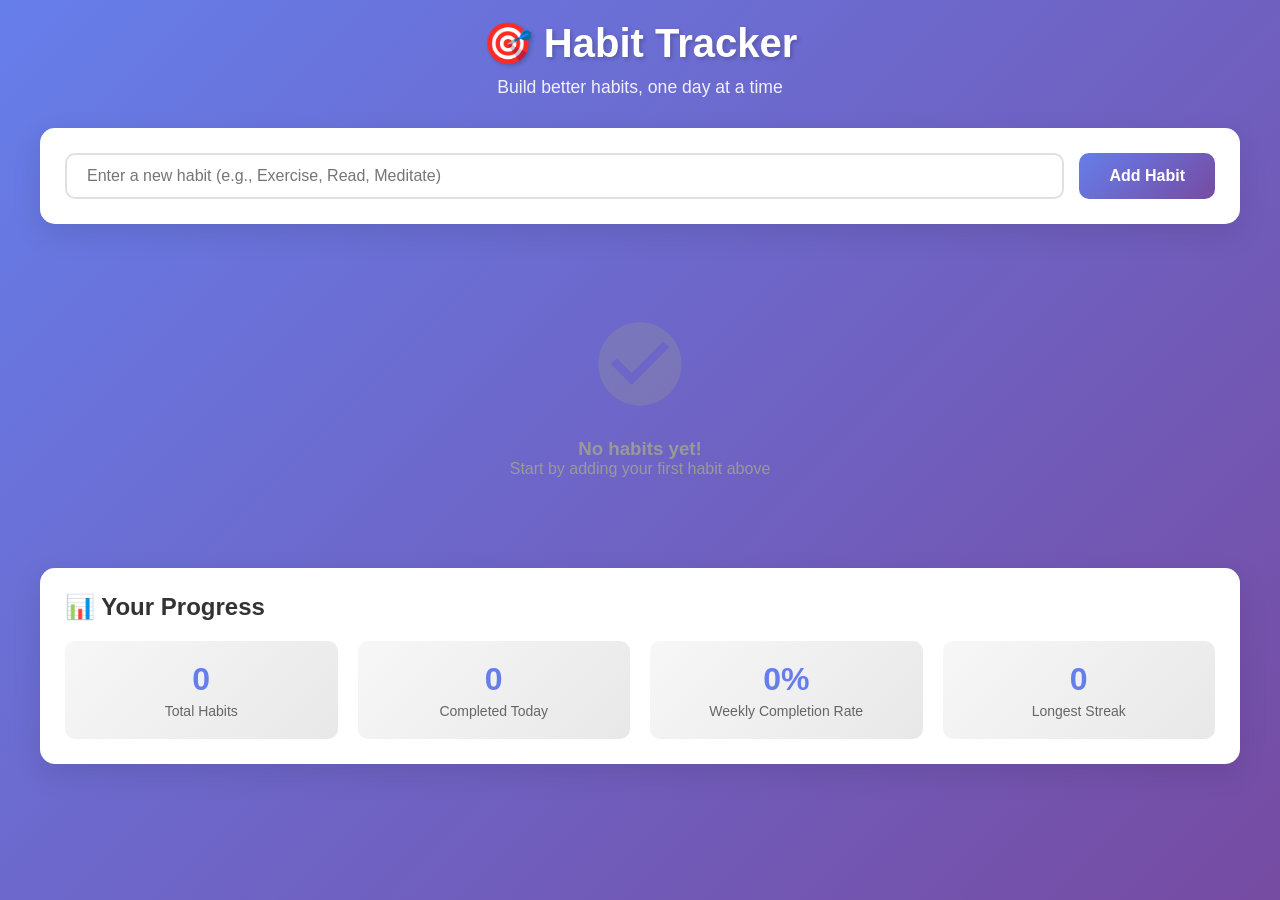
<file: index.html/guru.html>
<!DOCTYPE html>
<html lang="en">
<head>
    <meta charset="UTF-8">
    <meta name="viewport" content="width=device-width, initial-scale=1.0">
    <title>Habit Tracker</title>
    <style>
        * {
            margin: 0;
            padding: 0;
            box-sizing: border-box;
        }

        body {
            font-family: -apple-system, BlinkMacSystemFont, 'Segoe UI', Roboto, Oxygen, Ubuntu, sans-serif;
            background: linear-gradient(135deg, #667eea 0%, #764ba2 100%);
            min-height: 100vh;
            padding: 20px;
        }

        .container {
            max-width: 1200px;
            margin: 0 auto;
        }

        .header {
            text-align: center;
            color: white;
            margin-bottom: 30px;
        }

        .header h1 {
            font-size: 2.5rem;
            margin-bottom: 10px;
            text-shadow: 2px 2px 4px rgba(0,0,0,0.2);
        }

        .header p {
            font-size: 1.1rem;
            opacity: 0.9;
        }

        .add-habit-section {
            background: white;
            border-radius: 15px;
            padding: 25px;
            margin-bottom: 30px;
            box-shadow: 0 10px 30px rgba(0,0,0,0.1);
        }

        .add-habit-form {
            display: flex;
            gap: 15px;
            flex-wrap: wrap;
        }

        .add-habit-form input {
            flex: 1;
            min-width: 200px;
            padding: 12px 20px;
            border: 2px solid #e0e0e0;
            border-radius: 10px;
            font-size: 16px;
            transition: all 0.3s;
        }

        .add-habit-form input:focus {
            outline: none;
            border-color: #667eea;
            box-shadow: 0 0 0 3px rgba(102,126,234,0.1);
        }

        .add-habit-form button {
            padding: 12px 30px;
            background: linear-gradient(135deg, #667eea 0%, #764ba2 100%);
            color: white;
            border: none;
            border-radius: 10px;
            font-size: 16px;
            font-weight: 600;
            cursor: pointer;
            transition: transform 0.2s, box-shadow 0.2s;
        }

        .add-habit-form button:hover {
            transform: translateY(-2px);
            box-shadow: 0 5px 15px rgba(102,126,234,0.3);
        }

        .habits-grid {
            display: grid;
            gap: 20px;
            margin-bottom: 30px;
        }

        .habit-card {
            background: white;
            border-radius: 15px;
            padding: 20px;
            box-shadow: 0 5px 20px rgba(0,0,0,0.1);
            transition: transform 0.3s, box-shadow 0.3s;
        }

        .habit-card:hover {
            transform: translateY(-5px);
            box-shadow: 0 10px 30px rgba(0,0,0,0.15);
        }

        .habit-header {
            display: flex;
            justify-content: space-between;
            align-items: center;
            margin-bottom: 20px;
        }

        .habit-name {
            font-size: 1.3rem;
            font-weight: 600;
            color: #333;
        }

        .habit-actions {
            display: flex;
            gap: 10px;
        }

        .streak-badge {
            background: linear-gradient(135deg, #f093fb 0%, #f5576c 100%);
            color: white;
            padding: 5px 12px;
            border-radius: 20px;
            font-size: 14px;
            font-weight: 600;
        }

        .delete-btn {
            background: #ff4757;
            color: white;
            border: none;
            padding: 5px 15px;
            border-radius: 8px;
            cursor: pointer;
            font-size: 14px;
            transition: background 0.3s;
        }

        .delete-btn:hover {
            background: #ff3838;
        }

        .week-view {
            display: grid;
            grid-template-columns: repeat(7, 1fr);
            gap: 10px;
        }

        .day-box {
            aspect-ratio: 1;
            display: flex;
            flex-direction: column;
            align-items: center;
            justify-content: center;
            border-radius: 10px;
            border: 2px solid #e0e0e0;
            cursor: pointer;
            transition: all 0.3s;
            position: relative;
            min-height: 60px;
        }

        .day-box.completed {
            background: linear-gradient(135deg, #667eea 0%, #764ba2 100%);
            border-color: #667eea;
            color: white;
        }

        .day-box:hover {
            transform: scale(1.05);
            box-shadow: 0 5px 15px rgba(0,0,0,0.1);
        }

        .day-label {
            font-size: 12px;
            font-weight: 600;
            margin-bottom: 5px;
        }

        .day-date {
            font-size: 10px;
            opacity: 0.7;
        }

        .checkmark {
            display: none;
            font-size: 24px;
            position: absolute;
        }

        .day-box.completed .checkmark {
            display: block;
        }

        .stats-section {
            background: white;
            border-radius: 15px;
            padding: 25px;
            box-shadow: 0 10px 30px rgba(0,0,0,0.1);
        }

        .stats-grid {
            display: grid;
            grid-template-columns: repeat(auto-fit, minmax(200px, 1fr));
            gap: 20px;
            margin-top: 20px;
        }

        .stat-card {
            text-align: center;
            padding: 20px;
            background: linear-gradient(135deg, #f7f7f7 0%, #e8e8e8 100%);
            border-radius: 10px;
        }

        .stat-value {
            font-size: 2rem;
            font-weight: 700;
            color: #667eea;
            margin-bottom: 5px;
        }

        .stat-label {
            color: #666;
            font-size: 14px;
        }

        .empty-state {
            text-align: center;
            padding: 60px 20px;
            color: #999;
        }

        .empty-state svg {
            width: 100px;
            height: 100px;
            margin-bottom: 20px;
            opacity: 0.3;
        }

        @media (max-width: 768px) {
            .header h1 {
                font-size: 2rem;
            }

            .week-view {
                grid-template-columns: repeat(7, 1fr);
                gap: 5px;
            }

            .day-box {
                min-height: 50px;
            }

            .day-label {
                font-size: 10px;
            }

            .habit-name {
                font-size: 1.1rem;
            }
        }
    </style>
</head>
<body>
    <div class="container">
        <div class="header">
            <h1>🎯 Habit Tracker</h1>
            <p>Build better habits, one day at a time</p>
        </div>

        <div class="add-habit-section">
            <div class="add-habit-form">
                <input type="text" id="habitInput" placeholder="Enter a new habit (e.g., Exercise, Read, Meditate)">
                <button onclick="addHabit()">Add Habit</button>
            </div>
        </div>

        <div id="habitsGrid" class="habits-grid"></div>

        <div class="stats-section">
            <h2 style="margin-bottom: 10px; color: #333;">📊 Your Progress</h2>
            <div class="stats-grid">
                <div class="stat-card">
                    <div class="stat-value" id="totalHabits">0</div>
                    <div class="stat-label">Total Habits</div>
                </div>
                <div class="stat-card">
                    <div class="stat-value" id="completedToday">0</div>
                    <div class="stat-label">Completed Today</div>
                </div>
                <div class="stat-card">
                    <div class="stat-value" id="weeklyAverage">0%</div>
                    <div class="stat-label">Weekly Completion Rate</div>
                </div>
                <div class="stat-card">
                    <div class="stat-value" id="longestStreak">0</div>
                    <div class="stat-label">Longest Streak</div>
                </div>
            </div>
        </div>
    </div>

    <script>
        // Initialize habits from localStorage or empty array
        let habits = JSON.parse(localStorage.getItem('habits')) || [];

        // Get current date info
        function getWeekDates() {
            const today = new Date();
            const weekDates = [];
            const dayNames = ['Sun', 'Mon', 'Tue', 'Wed', 'Thu', 'Fri', 'Sat'];
            
            for (let i = 0; i < 7; i++) {
                const date = new Date(today);
                date.setDate(today.getDate() - today.getDay() + i);
                weekDates.push({
                    dayName: dayNames[i],
                    date: date.getDate(),
                    fullDate: date.toISOString().split('T')[0],
                    isToday: date.toDateString() === today.toDateString()
                });
            }
            return weekDates;
        }

        // Add new habit
        function addHabit() {
            const input = document.getElementById('habitInput');
            const habitName = input.value.trim();
            
            if (habitName === '') {
                alert('Please enter a habit name');
                return;
            }

            const newHabit = {
                id: Date.now(),
                name: habitName,
                completedDates: [],
                createdAt: new Date().toISOString()
            };

            habits.push(newHabit);
            saveHabits();
            input.value = '';
            renderHabits();
            updateStats();
        }

        // Delete habit
        function deleteHabit(id) {
            if (confirm('Are you sure you want to delete this habit?')) {
                habits = habits.filter(habit => habit.id !== id);
                saveHabits();
                renderHabits();
                updateStats();
            }
        }

        // Toggle habit completion
        function toggleHabit(habitId, date) {
            const habit = habits.find(h => h.id === habitId);
            if (!habit) return;

            const dateIndex = habit.completedDates.indexOf(date);
            if (dateIndex > -1) {
                habit.completedDates.splice(dateIndex, 1);
            } else {
                habit.completedDates.push(date);
            }

            saveHabits();
            renderHabits();
            updateStats();
        }

        // Calculate streak
        function calculateStreak(completedDates) {
            if (completedDates.length === 0) return 0;

            const sortedDates = completedDates
                .map(d => new Date(d))
                .sort((a, b) => b - a);

            let streak = 0;
            const today = new Date();
            today.setHours(0, 0, 0, 0);

            let currentDate = new Date(today);
            
            for (let i = 0; i < sortedDates.length; i++) {
                const checkDate = new Date(sortedDates[i]);
                checkDate.setHours(0, 0, 0, 0);
                
                if (checkDate.getTime() === currentDate.getTime()) {
                    streak++;
                    currentDate.setDate(currentDate.getDate() - 1);
                } else if (checkDate.getTime() < currentDate.getTime()) {
                    break;
                }
            }

            return streak;
        }

        // Render habits
        function renderHabits() {
            const grid = document.getElementById('habitsGrid');
            
            if (habits.length === 0) {
                grid.innerHTML = `
                    <div class="empty-state">
                        <svg viewBox="0 0 24 24" fill="currentColor">
                            <path d="M12 2C6.48 2 2 6.48 2 12s4.48 10 10 10 10-4.48 10-10S17.52 2 12 2zm-2 15l-5-5 1.41-1.41L10 14.17l7.59-7.59L19 8l-9 9z"/>
                        </svg>
                        <h3>No habits yet!</h3>
                        <p>Start by adding your first habit above</p>
                    </div>
                `;
                return;
            }

            const weekDates = getWeekDates();
            
            grid.innerHTML = habits.map(habit => {
                const streak = calculateStreak(habit.completedDates);
                
                return `
                    <div class="habit-card">
                        <div class="habit-header">
                            <div class="habit-name">${habit.name}</div>
                            <div class="habit-actions">
                                ${streak > 0 ? `<span class="streak-badge">🔥 ${streak} days</span>` : ''}
                                <button class="delete-btn" onclick="deleteHabit(${habit.id})">Delete</button>
                            </div>
                        </div>
                        <div class="week-view">
                            ${weekDates.map(day => {
                                const isCompleted = habit.completedDates.includes(day.fullDate);
                                return `
                                    <div class="day-box ${isCompleted ? 'completed' : ''} ${day.isToday ? 'today' : ''}" 
                                         onclick="toggleHabit(${habit.id}, '${day.fullDate}')">
                                        <div class="day-label">${day.dayName}</div>
                                        <div class="day-date">${day.date}</div>
                                        <span class="checkmark">✓</span>
                                    </div>
                                `;
                            }).join('')}
                        </div>
                    </div>
                `;
            }).join('');
        }

        // Update statistics
        function updateStats() {
            const today = new Date().toISOString().split('T')[0];
            const weekDates = getWeekDates();
            
            // Total habits
            document.getElementById('totalHabits').textContent = habits.length;
            
            // Completed today
            const completedToday = habits.filter(habit => 
                habit.completedDates.includes(today)
            ).length;
            document.getElementById('completedToday').textContent = completedToday;
            
            // Weekly completion rate
            let totalPossible = habits.length * 7;
            let totalCompleted = 0;
            
            habits.forEach(habit => {
                weekDates.forEach(day => {
                    if (habit.completedDates.includes(day.fullDate)) {
                        totalCompleted++;
                    }
                });
            });
            
            const weeklyRate = totalPossible > 0 ? Math.round((totalCompleted / totalPossible) * 100) : 0;
            document.getElementById('weeklyAverage').textContent = weeklyRate + '%';
            
            // Longest streak
            const allStreaks = habits.map(habit => calculateStreak(habit.completedDates));
            const longestStreak = Math.max(0, ...allStreaks);
            document.getElementById('longestStreak').textContent = longestStreak;
        }

        // Save to localStorage
        function saveHabits() {
            localStorage.setItem('habits', JSON.stringify(habits));
        }

        // Allow Enter key to add habit
        document.getElementById('habitInput').addEventListener('keypress', function(e) {
            if (e.key === 'Enter') {
                addHabit();
            }
        });

        // Initial render
        renderHabits();
        updateStats();
    </script>
</body>
</html>
</file>
